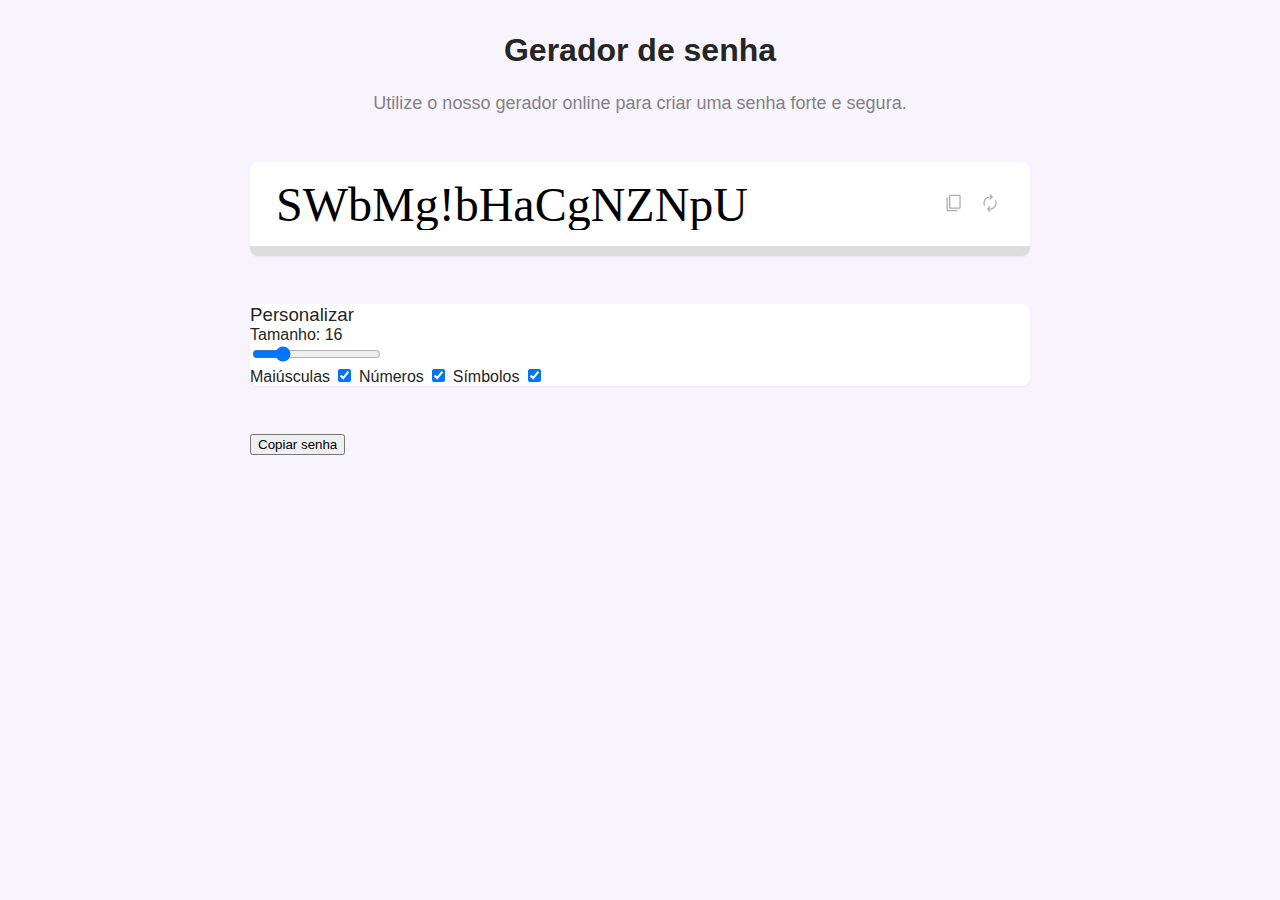
<file: Gerador-de-Senhas/index.html>
<!DOCTYPE html>
<html lang="en">

<head>
    <meta charset="UTF-8" />
    <meta http-equiv="X-UA-Compatible" content="IE=edge" />
    <meta name="viewport" content="width=device-width, initial-scale=1.0" />
    <link rel="preconnect" href="https://fonts.googleapis.com" />
    <link rel="preconnect" href="https://fonts.gstatic.com" crossorigin />
    <link href="https://fonts.googleapis.com/css2?family=Inconsolata:wght@600&family=Inter:wght@400;600&display=swap"
        rel="stylesheet" />
    <link rel="stylesheet" href="reset.css" />
    <link rel="stylesheet" href="style.css" />
    <title>Document</title>
</head>

<body>
    <main>
        <section class="hero">
            <h1 class="title">Gerador de senha</h1>
            <p class="subtitle">
                Utilize o nosso gerador online para criar uma senha forte e segura.
            </p>
        </section>

        <section class="box">
            <div class="password">
                <div class="text">
                    <input type="text" name="password" id="password" />
                </div>
                <div class="actions">
                    <button id="copy-1">
                        <img src="copy.svg" width="20" />
                    </button>
                    <button id="renew">
                        <img src="renew.svg" width="20" />
                    </button>
                </div>
            </div>
            <div class="security-indicator">
                <div id="security-indicatro-bar" class="bar" style="width:90%"></div>
            </div>
        </section>

        <section class="box customize">
            <h3 class="title">Personalizar</h3>
            <div class="actions">
                <div class="passwor-length"></div>
                <p>Tamanho: <span id="password-length-text">16</span></p>
                <input type="range" name="password-length" id="password-length" value="16" min="4" max="64" />
            </div>
            <div class="config">
                <label class="checkbox-container">
                    <span class="text">Maiúsculas</span>
                    <input type="checkbox" id="uppercase-check" checked>
                    <span class="checkmark"></span>
                </label>

                <label class="checkbox-container">
                    <span class="text">Números</span>
                    <input type="checkbox" id="number-check" checked>
                    <span class="checkmark"></span>
                </label>

                <label class="checkbox-container">
                    <span class="text">Símbolos</span>
                    <input type="checkbox" id="symbol-check" checked>
                    <span class="checkmark"></span>
                </label>

            </div>

            </div>
        </section>


        <button id="copy-2">Copiar senha</button>
    </main>
    <script>
        const inputEl = document.querySelector("#password")

        let passwordLength = 16

        function generatePassword() {
            const chars =
                "abcdefghjkmnpqrstuvwxyzABCDEFGHJKLMNPQRSTUVWXYZ123456789?!@&*()[]"

            let password = ""

            for (let i = 0; i < passwordLength; i++) {
                const randomNumber = Math.floor(Math.random() * chars.length)
                password += chars.substring(randomNumber, randomNumber + 1)
            }

            inputEl.value = password
        }

        function copy() {
            navigator.clipboard.writeText(inputEl.value)
        }

        const passwordLengthEl = document.querySelector("#password-length")
        passwordLengthEl.addEventListener("input", function () {
            passwordLength = passwordLengthEl.value
            generatePassword()
        })

        document.querySelector("#copy-1").addEventListener("click", copy)
        document.querySelector("#copy-2").addEventListener("click", copy)

        generatePassword()
    </script>
</body>

</html>
</file>
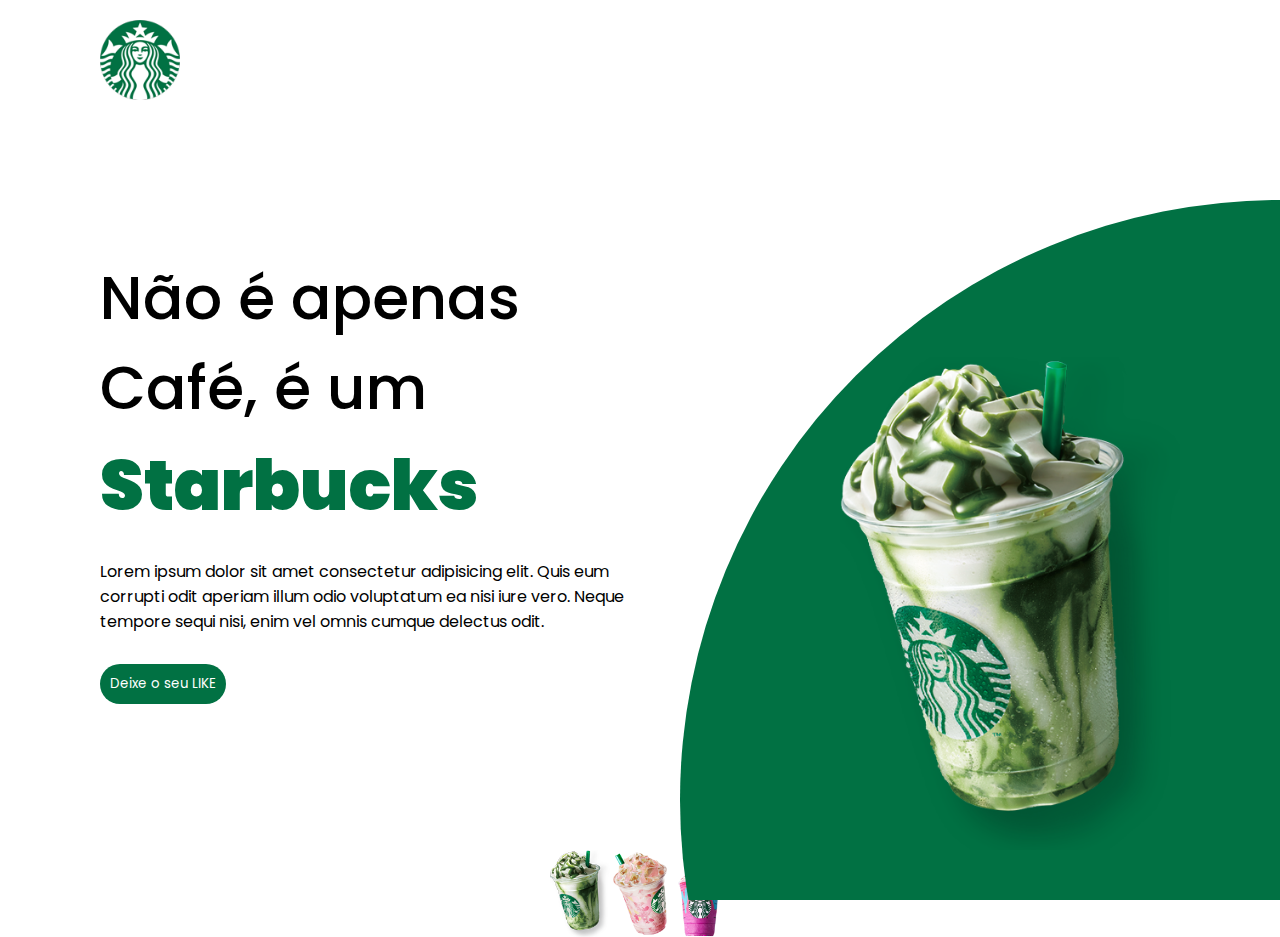
<file: Site-Starbucks/index.html>
<!DOCTYPE html>
<html lang="pt-br">

<head>

    <link rel="preconnect" href="https://fonts.googleapis.com">
    <link rel="preconnect" href="https://fonts.gstatic.com" crossorigin>
    <link href="https://fonts.googleapis.com/css2?family=Poppins:wght@300;500&display=swap" rel="stylesheet">
    <meta charset="UTF-8">
    <meta name="viewport" content="width=device-width, initial-scale=1.0">
    <link rel="stylesheet" href="style.css">
    <title>Starbucks</title>

</head>

<body>
    <div class="circulo"></div>

    <img src="./img/logo.png" alt="logo starbucks" class="logo">

    <div class="conteudo">
        <div class="caixa-texto">
            <h2> Não é apenas Café, é um <span>Starbucks</span></h2>
            <p>Lorem ipsum dolor sit amet consectetur adipisicing elit. Quis eum corrupti odit aperiam illum odio
                voluptatum
                ea
                nisi iure vero. Neque tempore sequi nisi, enim vel omnis cumque delectus odit.</p>

            <button>Deixe o seu LIKE</button>
        </div>

        <div class="caixa-imagem">
            <img src="./img/img1.png" alt="copa starbucks" class="starbucks">
        </div>
    </div>

    <div class="menu">
        <img src="./img/img-pequena1.png" class="copo-pequeno verde">
        <img src="./img/img-pequena2.png" class="copo-pequeno amarelo">
        <img src="./img/img-pequena3.png" class="copo-pequeno rosa">
    </div>
</body>
<script>
    let circulo = document.querySelector(".circulo")
    let imgCopo = document.querySelector(".starbucks")
    let verde = document.querySelector(".verde")
    let amarelo = document.querySelector(".amarelo")
    let rosa = document.querySelector(".rosa")

    verde.addEventListener("click", () => { // clicar na imagem
        imgCopo.src = "./img/img1.png" // muda imagem
        circulo.style.background = "#017143" // muda cor do fundo
    })

    amarelo.addEventListener("click", () => {
        imgCopo.src = "./img/img2.png"
        circulo.style.background = "#eb7495"
    })

    rosa.addEventListener("click", () => {
        imgCopo.src = "./img/img3.png"
        circulo.style.background = "#d752b1"
    })

</script>

</html>
</file>
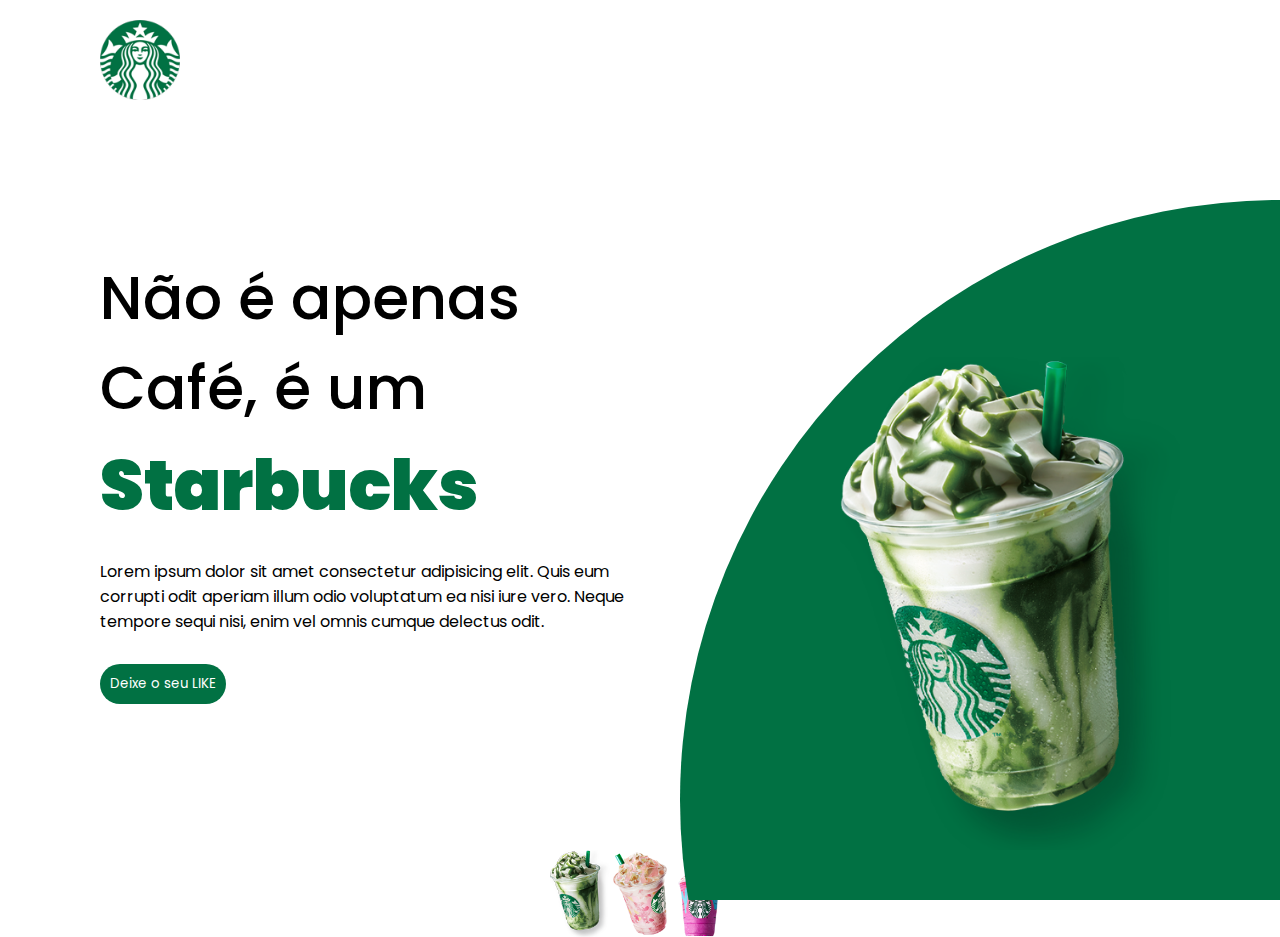
<file: Site-Starbucks/site completo/index.html>
<!DOCTYPE html>
<html lang="pt-br">

<head>

    <link rel="preconnect" href="https://fonts.googleapis.com">
    <link rel="preconnect" href="https://fonts.gstatic.com" crossorigin>
    <link href="https://fonts.googleapis.com/css2?family=Poppins:wght@300;500&display=swap" rel="stylesheet">
    <meta charset="UTF-8">
    <meta name="viewport" content="width=device-width, initial-scale=1.0">
    <link rel="stylesheet" href="style.css">
    <title>Starbucks</title>

</head>

<body>
    <div class="circulo"></div>

    <img src="./img/logo.png" alt="logo starbucks" class="logo">

    <div class="conteudo">
        <div class="caixa-texto">
            <h2> Não é apenas Café, é um <span>Starbucks</span></h2>
            <p>Lorem ipsum dolor sit amet consectetur adipisicing elit. Quis eum corrupti odit aperiam illum odio
                voluptatum
                ea
                nisi iure vero. Neque tempore sequi nisi, enim vel omnis cumque delectus odit.</p>

            <button>Deixe o seu LIKE</button>
        </div>

        <div class="caixa-imagem">
            <img src="./img/img1.png" alt="copa starbucks" class="starbucks">
        </div>
    </div>

    <div class="menu">
        <img src="./img/img-pequena1.png" class="copo-pequeno verde">
        <img src="./img/img-pequena2.png" class="copo-pequeno amarelo">
        <img src="./img/img-pequena3.png" class="copo-pequeno rosa">
    </div>
</body>
<script>
   let circulo = document.querySelector(".circulo")
   let imgCopo = document.querySelector(".starbucks")
   let verde = document.querySelector(".verde")
   let amarelo = document.querySelector(".amarelo")
   let rosa = document.querySelector(".rosa")

   verde.addEventListener("click", () => {
       imgCopo.src = "./img/img1.png"
       circulo.style.background = "#017143"
   })

   amarelo.addEventListener("click", () => {
       imgCopo.src = "./img/img2.png"
       circulo.style.background = "#eb7495"
   })

   rosa.addEventListener("click", () => {
       imgCopo.src = "./img/img3.png"
       circulo.style.background = "#d752b1"
   })

</script>

</html>
</file>
<file: Gerador-de-Senhas/style.css>
body {
  background-color: #f8f4fd;
  font-family: "Nunito", sans-serif, normal;
  color: #252525;
  padding: 2rem;
}

main {
  max-width: 780px;
  margin: 0 auto;
}

.hero {
  text-align: center;
  padding-bottom: 3rem;
}

.hero .title {
  font-size: 2rem;
  font-weight: bold;
  padding-bottom: 1.5rem;
}

.hero .subtitle {
  font-size: 1.125rem;
  color: #828282;
}

.box {
  background: #fff;
  box-shadow: 0 1px 2px rgba(132, 148, 165, 0.1);
  border-radius: 8px;
  margin-bottom: 3rem;
}

.password {
  display: flex;
  align-items: center;
  padding: 1rem 1.5rem;
}

.password .text {
  flex: 1;
}

.password .text input {
  font-family: "Nunito", serif;
  font-size: 3rem;
  border: none;
  outline: none;
  cursor: default;
  height: 52px;
  width: 100%;
  transition: all 0.2s;
  -webkit-user-select: none;
  -moz-user-select: none;
  -ms-user-select: none;
  user-select: none;
}

.password .actions button {
  background-color: transparent;
  border: none;
  cursor: pointer;
  opacity: 0.7;
  transition: opacity 0.2s;
}

.security-indicator {
  height: 10px;
  background-color: #ddd;
  border-bottom-left-radius: 8px;
  border-bottom-right-radius: 8px;
}

.security-indicator .bar {
  height: 10px;
  border-top-right-radius: 8px;
  border-bottom-left-radius: 8px;
  border-bottom-right-radius: 8px;
  transition: all 0.2s;
}
</file>
<file: Site-Starbucks/style.css>
* {
    margin: 0; 
    padding: 0; 
    box-sizing: border-box;
    font-family: 'Poppins', sans-serif;
 }
 
 body {
     padding-top: 20px; /* adiciona espaçamento */
     padding-right: 100px;
     padding-left: 100px;
 }
 
 .conteudo {
     width: 100%; /* largura */
     display: flex;
     justify-content: space-between; /* adiciona espaço entre os itens */
     align-items: center; /* alinha  tudo ao centro */
 }
 
 .caixa-texto {
     width: 600px;
 }
 
 .caixa-imagem {
     width: 600px;
     display: flex;
     justify-content: flex-end; /* joga item todo pro lado */
     margin-top: 250px;
 }
 
 .menu {
     display: flex;
     justify-content: center; /* joga itens para o centro */
 }
 
 button {
     background-color: #017143; /* cor de fundo */
     color: #ffffff; /* cor do texto */
     border: none; /* borda */
     padding: 10px;
     border-radius: 20px;
 }
 
 h2 {
     font-size: 60px;
     font-weight: 500;
 }
 
 span {
     color: #017143;
     font-size: 70px; /* muda tamanho do texto */
     font-weight: 900;  /* muda a grossura do texto */
 }
 
 p {
     font-size: 16px;
     margin-top: 20px;
     margin-bottom: 30px;
 }
 
 .logo {
     width: 80px;
 }
 
 .starbucks {
     width: 340px;
     z-index: 2; /* define se o item está a frente ou atrás */
 }
 
 .copo-pequeno {
     width: 60px;
     cursor: pointer;
     transition: 1s; /* delocar devagar */
 }
 
 .copo-pequeno:hover {
     transform: translateY(-35px); /* delocar pra cima */
 }
 
 .circulo {
     background: #017143;
     width: 100%;
     height: 100%;
     position: absolute;
     top: 0;
     left: 0;
     clip-path: circle(600px at right 800px);
 }
</file>
<file: Site-Starbucks/site completo/style.css>
* {
   margin: 0; 
   padding: 0; 
   box-sizing: border-box;
   font-family: 'Poppins', sans-serif;
}

body {
    padding-top: 20px; /* adiciona espaçamento */
    padding-right: 100px;
    padding-left: 100px;
}

.conteudo {
    width: 100%; /* largura */
    display: flex;
    justify-content: space-between; /* adiciona espaço entre os itens */
    align-items: center; /* alinha  tudo ao centro */
}

.caixa-texto {
    width: 600px;
}

.caixa-imagem {
    width: 600px;
    display: flex;
    justify-content: flex-end; /* joga item todo pro lado */
    margin-top: 250px;
}

.menu {
    display: flex;
    justify-content: center; /* joga itens para o centro */
}

button {
    background-color: #017143; /* cor de fundo */
    color: #ffffff; /* cor do texto */
    border: none; /* borda */
    padding: 10px;
    border-radius: 20px;
}

h2 {
    font-size: 60px;
    font-weight: 500;
}

span {
    color: #017143;
    font-size: 70px; /* muda tamanho do texto */
    font-weight: 900;  /* muda a grossura do texto */
}

p {
    font-size: 16px;
    margin-top: 20px;
    margin-bottom: 30px;
}

.logo {
    width: 80px;
}

.starbucks {
    width: 340px;
    z-index: 2; /* define se o item está a frente ou atrás */
}

.copo-pequeno {
    width: 60px;
    cursor: pointer;
    transition: 1s;
}

.copo-pequeno:hover {
    transform: translateY(-35px);
}

.circulo {
    background: #017143;
    width: 100%;
    height: 100%;
    position: absolute;
    top: 0;
    left: 0;
    clip-path: circle(600px at right 800px);
}
</file>
